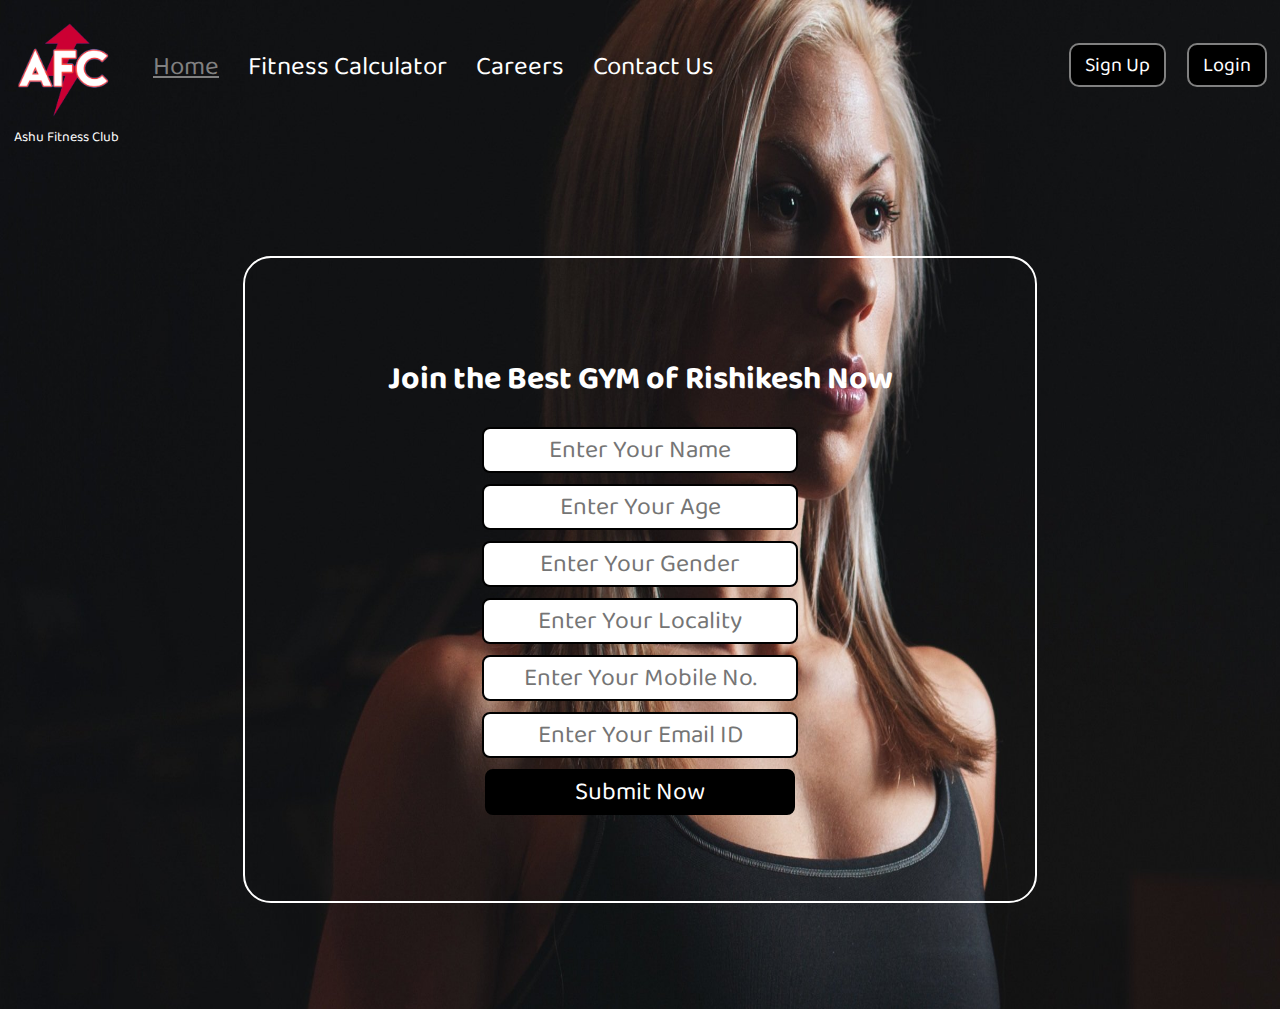
<file: index.html>
<!DOCTYPE html>
<html lang="en">
<head>
  <meta charset="UTF-8">
  <meta http-equiv="X-UA-Compatible" content="IE=Edge">
  <meta name="viewport" content="width=device-width, initial-scale=1">
  <title>Home</title>
  <link href="https://fonts.googleapis.com/css2?family=Baloo+2:wght@600&display=swap" rel="stylesheet">
  <!--font-family: 'Baloo 2', cursive;-->
  <link rel="stylesheet" href="home.css">
</head>
<body>
  <script src="main.js">/*No JavaScript involved*/</script>
  <header class="header">
    <div class="left">
      <img src="gym.png" alt="" />
      <div>Ashu Fitness Club</div>
    </div>
    <div class="mid">
      <ul class="navbar">
        <li><a href="#" class="active">Home</a></li>
        <li><a href="#">Fitness Calculator</a></li>
        <li><a href="#">Careers</a></li>
        <li><a href="#">Contact Us</a></li>
      </ul>
    </div>
    <div class="right">
      <button class="btn">Sign Up</button>
      <button class="btn">Login</button>
    </div>
  </header>
  <div class="container">
    <h1>Join the Best GYM of Rishikesh Now</h1>
    <form action="connect.php" method="get">
      <div class="form-group">
        <input type="text" name="" placeholder="Enter Your Name"/>
      </div>
      <div class="form-group">
        <input type="text" name="" placeholder="Enter Your Age"/>
      </div>
      <div class="form-group">
        <input type="text" name="" placeholder="Enter Your Gender" />
      </div>
      <div class="form-group">
        <input type="text" name="" placeholder="Enter Your Locality" />
      </div>
      <div class="form-group">
        <input type="text" name="" placeholder="Enter Your Mobile No." />
      </div>
      <div class="form-group">
        <input type="email" name="email" placeholder="Enter Your Email ID" required/>
      </div>
      <div class="form-group">
       <input type="submit" class="btn" value="Submit Now">
      </div>
    </form>
  </div>
</body>
</html>
</file>
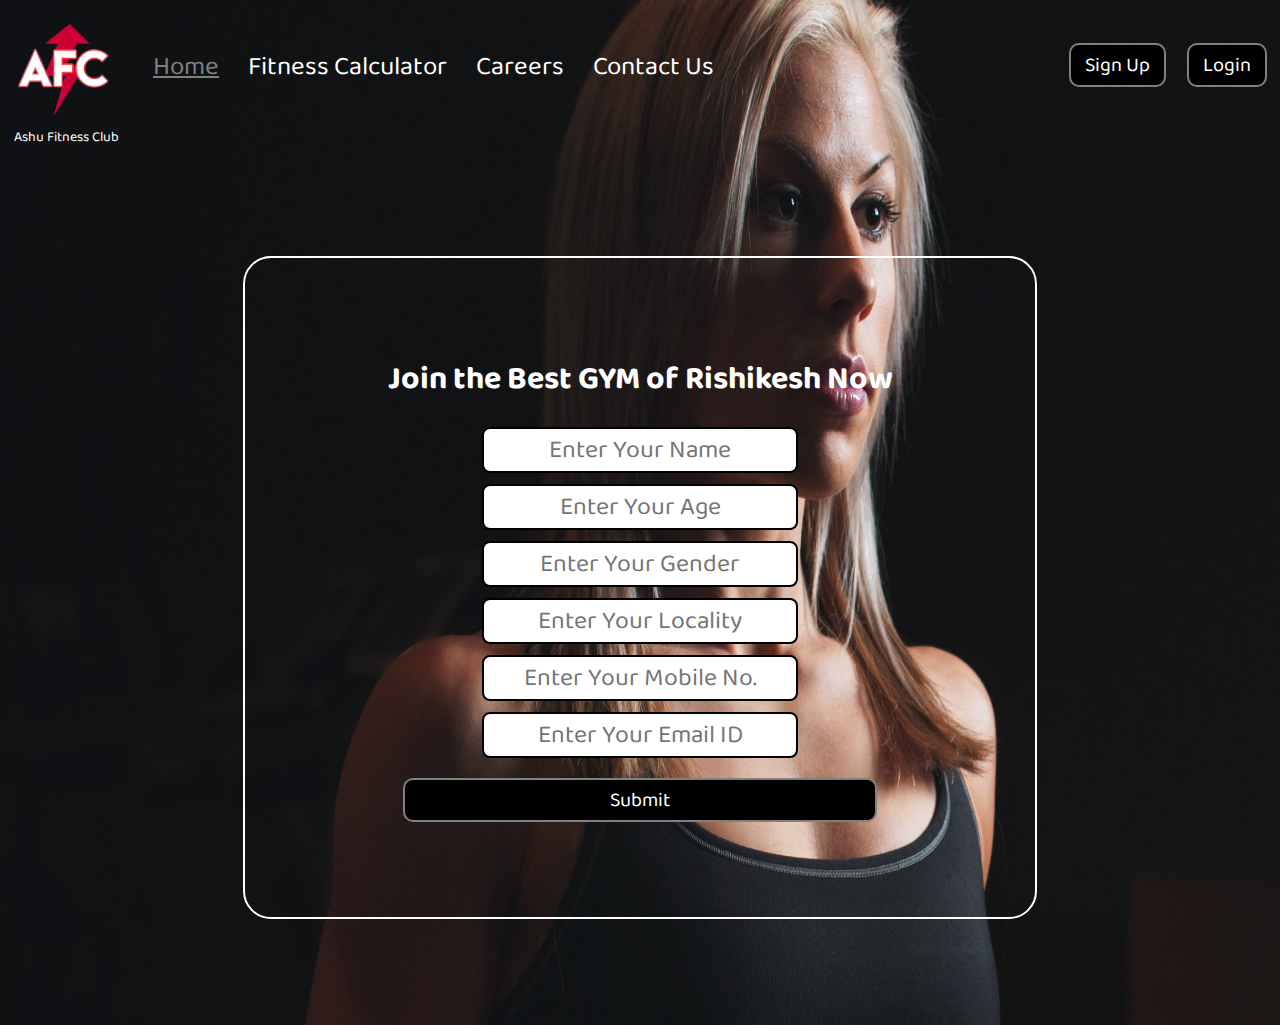
<file: home.html>
<!DOCTYPE html>
<html lang="en">
<head>
  <meta charset="UTF-8">
  <meta http-equiv="X-UA-Compatible" content="IE=Edge">
  <meta name="viewport" content="width=device-width, initial-scale=1">
  <title>Home</title>
  <link href="https://fonts.googleapis.com/css2?family=Baloo+2:wght@600&display=swap" rel="stylesheet">
  <!--font-family: 'Baloo 2', cursive;-->
  <link rel="stylesheet" href="home.css">
</head>
<body>
  <script src="main.js">/*No JavaScript involved*/</script>
  <header class="header">
    <div class="left">
      <img src="gym.png" alt="" />
      <div>Ashu Fitness Club</div>
    </div>
    <div class="mid">
      <ul class="navbar">
        <li><a href="#" class="active">Home</a></li>
        <li><a href="#">Fitness Calculator</a></li>
        <li><a href="#">Careers</a></li>
        <li><a href="#">Contact Us</a></li>
      </ul>
    </div>
    <div class="right">
      <button class="btn">Sign Up</button>
      <button class="btn">Login</button>
    </div>
  </header>
  <div class="container">
    <h1>Join the Best GYM of Rishikesh Now</h1>
    <form action="noaction.php">
      <div class="form-group">
        <input type="text" name="" placeholder="Enter Your Name"/>
      </div>
      <div class="form-group">
        <input type="text" name="" placeholder="Enter Your Age"/>
      </div>
      <div class="form-group">
        <input type="text" name="" placeholder="Enter Your Gender" />
      </div>
      <div class="form-group">
        <input type="text" name="" placeholder="Enter Your Locality" />
      </div>
      <div class="form-group">
        <input type="text" name="" placeholder="Enter Your Mobile No." />
      </div>
      <div class="form-group">
        <input type="text" name="" placeholder="Enter Your Email ID" />
      </div>
      <button class="btn">Submit</button>
    </form>
  </div>
</body>
</html>
</file>
<file: home.css>
/*CSS Rest*/
body {
    font-family: 'Baloo 2', cursive;
    color: white;
    margin: 0px;
    padding: 0px;
    background: url('bg.jpg');
    background-size: 2000px 1800px;
    background-repeat: no-repeat;
}
header{
  /*background-color: blue;*/
  height: 150px;
  margin-top: -29px;
  /*border-bottom: 2px solid wheat;*/
}
.left{
  display: inline-block;
  /*border: 2px solid white;*/
  position: absolute;
  left: 14px;
  top: 20px;
}
.left img{
  width: 100px;
  /*filter: invert(100%); use this when you are background is in opposite colour of your background image*/
}
.left div{
  line-height: 19px;
  font-size: 14px;
  text-align: center;
}
.mid{
  display: block;
  width: 70%;
  margin: 29px 100px;
  padding-top: 30px; 
  padding-right: 60px;
}
.right{
  position: absolute;
  right: 4px;
  top: 43px;
  display: inline-block;
  /*border: 2px solid yellow;*/
}
.navbar{
  display: inline-block;
}
.navbar li{
  display: inline-block;
  font-size: 26px;
}
.navbar li a{
  color: white;
  text-decoration: none;
  padding: 34px 13px;
}
.navbar li a:hover, .navbar li a.active{
  text-decoration: underline;
  color: grey;
}
.btn{
  font-family: 'Baloo 2', cursive;
  margin: 0px 9px;
  background-color: black;
  color: white;
  padding: 4px 14px;
  border: 2px solid grey;
  border-radius: 10px;
  font-size: 20px;
  cursor: pointer;
}
.btn:hover{
  background-color: rgb(31, 30, 30);
}
.container{
  border: 2px solid white;
  margin: 106px auto;
  padding: 75px;
  width: 50%;
  border-radius: 28px;
  /*background: url('gym2.png');
  background-size: 700px 800px;
  background-repeat: no-repeat;*/
}
.form-group input{
  font-family: 'Baloo 2', cursive;
  text-align: center;
  display: block;
  width: 310px;
  padding: 1px;
  border: 2px solid black;
  margin: 11px auto;
  font-size: 25px;
  border-radius: 8px;
}
.container h1{
  text-align: center;
}
.container button{
  display: block;
  width: 74%;
  margin: 20px auto;
}
</file>
